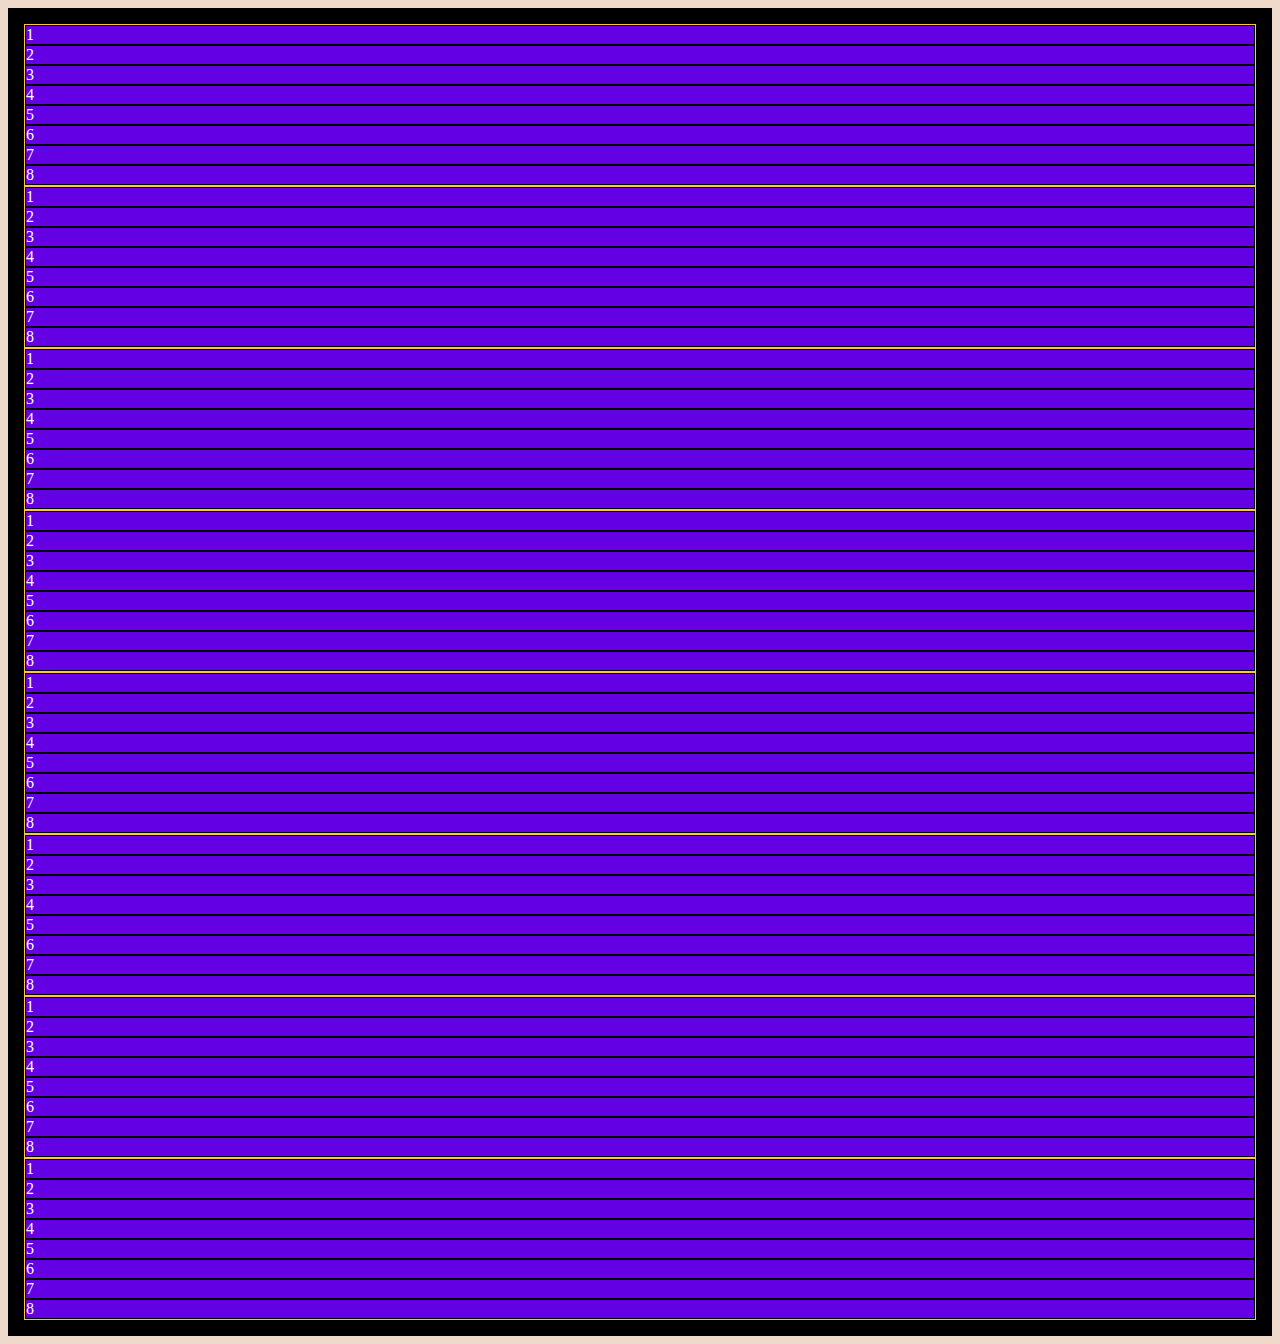
<file: index3.html>
<!doctype html>
<html lang="en">
  <head>
    <meta charset="utf-8">
    <meta name="viewport" content="width=device-width, initial-scale=1, shrink-to-fit=no">
    <link rel="stylesheet" href="https://stackpath.bootstrapcdn.com/bootstrap/4.1.3/css/bootstrap.min.css" integrity="sha384-MCw98/SFnGE8fJT3GXwEOngsV7Zt27NXFoaoApmYm81iuXoPkFOJwJ8ERdknLPMO" crossorigin="anonymous">
    <link rel="stylesheet" href="css/style2.css" type="text/css">
    <title>Combining Classes</title>
  </head>
  
  <body>
    <div class="container">
      <div class="row-auto">
        <div class="col">
          <div class="row">
            <div class="col">1</div>
            <div class="col">2</div>
            <div class="col">3</div>
            <div class="col">4</div>                   
            <div class="col">5</div>
            <div class="col">6</div>
            <div class="col">7</div>
            <div class="col">8</div>
          </div>
          <div class="row">
            <div class="col">1</div>
            <div class="col">2</div>
            <div class="col">3</div>
            <div class="col">4</div>                   
            <div class="col">5</div>
            <div class="col">6</div>
            <div class="col">7</div>
            <div class="col">8</div>
          </div>           
          <div class="row">
            <div class="col">1</div>
            <div class="col">2</div>
            <div class="col">3</div>
            <div class="col">4</div>                   
            <div class="col">5</div>
            <div class="col">6</div>
            <div class="col">7</div>
            <div class="col">8</div>
          </div>
          <div class="row">
            <div class="col">1</div>
            <div class="col">2</div>
            <div class="col">3</div>
            <div class="col">4</div>                   
            <div class="col">5</div>
            <div class="col">6</div>
            <div class="col">7</div>
            <div class="col">8</div>
          </div>          
          <div class="row">
            <div class="col">1</div>
            <div class="col">2</div>
            <div class="col">3</div>
            <div class="col">4</div>                   
            <div class="col">5</div>
            <div class="col">6</div>
            <div class="col">7</div>
            <div class="col">8</div>
          </div>
          <div class="row">
            <div class="col">1</div>
            <div class="col">2</div>
            <div class="col">3</div>
            <div class="col">4</div>                   
            <div class="col">5</div>
            <div class="col">6</div>
            <div class="col">7</div>
            <div class="col">8</div>
          </div>
          <div class="row">
            <div class="col">1</div>
            <div class="col">2</div>
            <div class="col">3</div>
            <div class="col">4</div>                   
            <div class="col">5</div>
            <div class="col">6</div>
            <div class="col">7</div>
            <div class="col">8</div>
          </div>
          <div class="row">
            <div class="col">1</div>
            <div class="col">2</div>
            <div class="col">3</div>
            <div class="col">4</div>                   
            <div class="col">5</div>
            <div class="col">6</div>
            <div class="col">7</div>
            <div class="col">8</div>
          </div>                              
        </div>
      </div>
    </div>
    

    <!-- Optional JavaScript -->
    <!-- jQuery first, then Popper.js, then Bootstrap JS -->
    <script src="https://code.jquery.com/jquery-3.3.1.slim.min.js" integrity="sha384-q8i/X+965DzO0rT7abK41JStQIAqVgRVzpbzo5smXKp4YfRvH+8abtTE1Pi6jizo" crossorigin="anonymous"></script>
    <script src="https://cdnjs.cloudflare.com/ajax/libs/popper.js/1.14.3/umd/popper.min.js" integrity="sha384-ZMP7rVo3mIykV+2+9J3UJ46jBk0WLaUAdn689aCwoqbBJiSnjAK/l8WvCWPIPm49" crossorigin="anonymous"></script>
    <script src="https://stackpath.bootstrapcdn.com/bootstrap/4.1.3/js/bootstrap.min.js" integrity="sha384-ChfqqxuZUCnJSK3+MXmPNIyE6ZbWh2IMqE241rYiqJxyMiZ6OW/JmZQ5stwEULTy" crossorigin="anonymous"></script>
  </body>
</html>
</file>
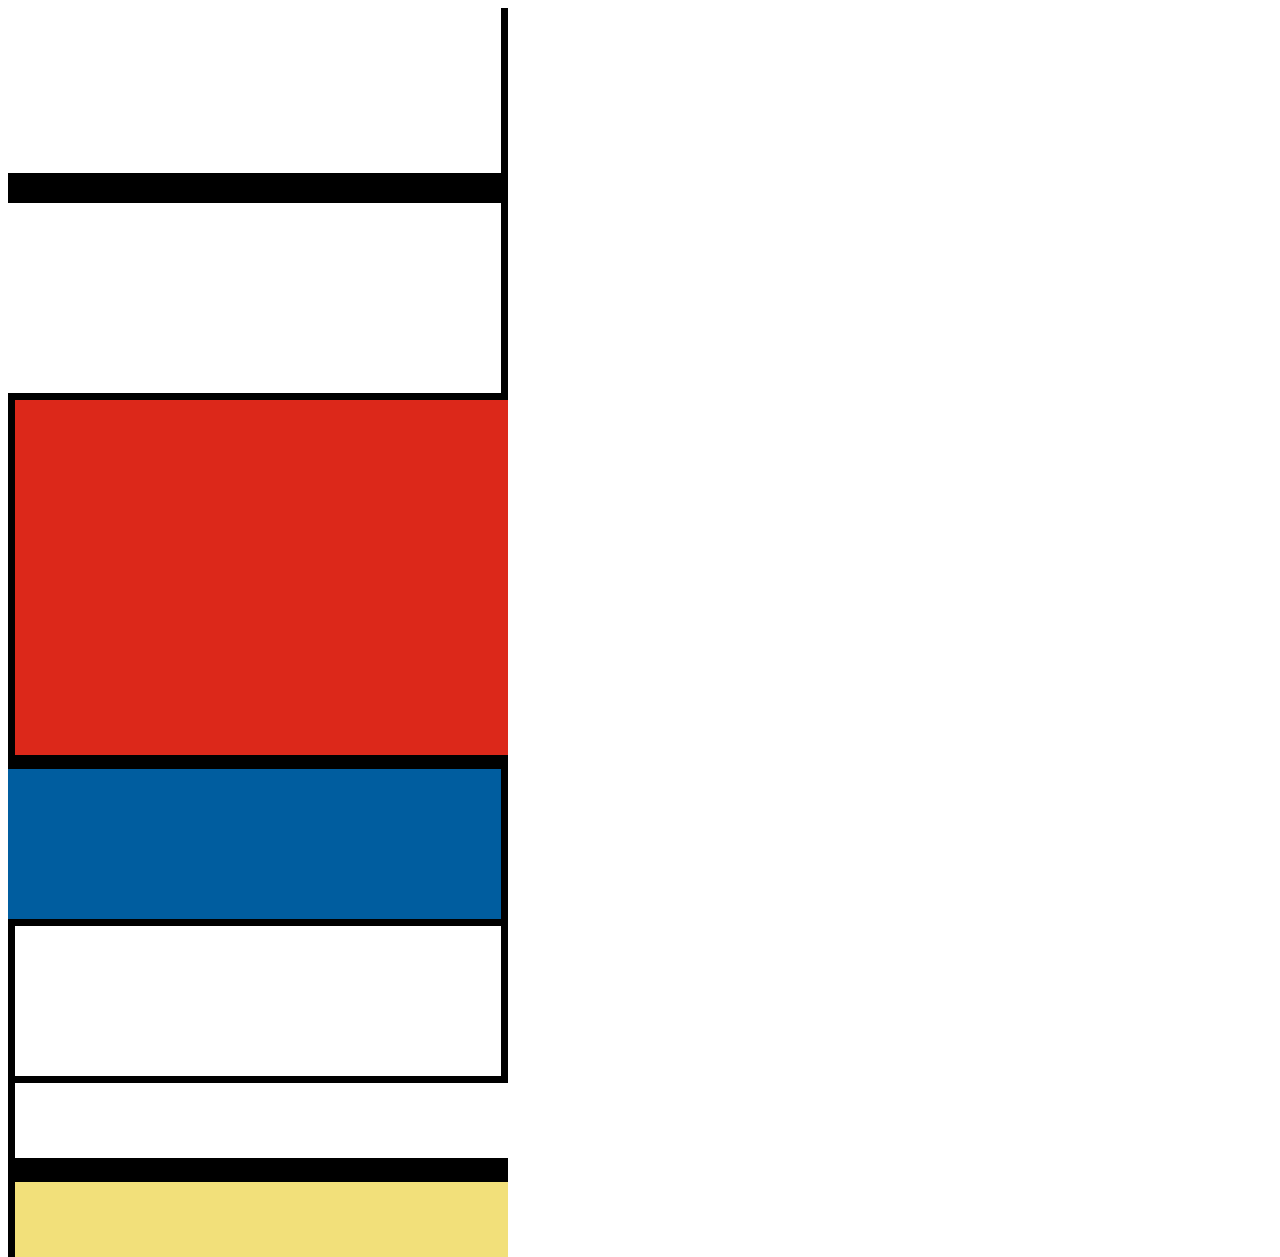
<file: index4.html>
<!doctype html>
<html lang="en">
  <head>
    <meta charset="utf-8">
    <meta name="viewport" content="width=device-width, initial-scale=1, shrink-to-fit=no">
    <link rel="stylesheet" href="https://stackpath.bootstrapcdn.com/bootstrap/4.1.3/css/bootstrap.min.css" integrity="sha384-MCw98/SFnGE8fJT3GXwEOngsV7Zt27NXFoaoApmYm81iuXoPkFOJwJ8ERdknLPMO" crossorigin="anonymous">
    <link rel="stylesheet" href="css/style3.css" type="text/css">
    <title>Composition II in Red, Blue, and Yellow</title>
  </head>
  
  <body>
    <div class="container">
        <div class="row">
          <div class="col-3">
            <div class="row">
              <div id="a" class="col">
                <!-- Piece A -->
              </div>
            </div>
            <div class="row">
              <div id="b"  class="col">
                <!-- Piece B -->
              </div>
            </div>  
          </div>
          
            <div id="c" class="col-9">
              <!-- Piece C -->
            </div>
          
        </div>

        <div class="row">
          <div id="d" class="col-3">
            <!-- Piece D -->
          </div>
        
          <div id="e" class="col-8">
            <!-- Piece E -->
          </div>
        
          <div class="col-1">
            <div class="row">
              <div id="f" class="col-12">
                <!-- Piece F -->
              </div>
            </div>
            <div class="row">
              <div id="g" class="col-12">
                <!-- Piece G -->
              </div>
            </div>
          </div>
        
      </div>
    </div>

    <!-- Optional JavaScript -->
    <!-- jQuery first, then Popper.js, then Bootstrap JS -->
    <script src="https://code.jquery.com/jquery-3.3.1.slim.min.js" integrity="sha384-q8i/X+965DzO0rT7abK41JStQIAqVgRVzpbzo5smXKp4YfRvH+8abtTE1Pi6jizo" crossorigin="anonymous"></script>
    <script src="https://cdnjs.cloudflare.com/ajax/libs/popper.js/1.14.3/umd/popper.min.js" integrity="sha384-ZMP7rVo3mIykV+2+9J3UJ46jBk0WLaUAdn689aCwoqbBJiSnjAK/l8WvCWPIPm49" crossorigin="anonymous"></script>
    <script src="https://stackpath.bootstrapcdn.com/bootstrap/4.1.3/js/bootstrap.min.js" integrity="sha384-ChfqqxuZUCnJSK3+MXmPNIyE6ZbWh2IMqE241rYiqJxyMiZ6OW/JmZQ5stwEULTy" crossorigin="anonymous"></script>
  </body>
</html>
</file>
<file: css/style2.css>
body {
    background-color: rgb(239, 217, 202);
  }
  
  .container, .container-fluid {
    background-color: rgb(109, 240, 194);
    border: black solid 15px;
    color: rgb(0, 0, 0);
  }
  
  .row {
    background-color: rgb(236, 93, 23);
    border: rgb(255, 199, 64) solid 1px;
  }
  
  [class*="col"]{
    border: black solid 1px;
    background-color: rgb(100, 0, 228);
    color: rgb(255, 255, 255);   
  }
</file>
<file: css/style3.css>
.container {
    width: 500px;
    height: 505px;
  }
  
  #a {
    border: solid black;
    border-width: 0 7.5px 15px 0px;
    min-height: 165px;
    background: rgb(255, 255, 255);
  }
  
  #b {
    border: solid black;
    border-width: 15px 7.5px 7.5px 0;
    min-height: 190px;
    background: rgb(255, 255, 255);
  }
  
  #c {
    border: solid black;
    border-width: 0 0 7.5px 7.5px;
    min-height: 355px;
    background: rgb(220, 40, 26);
  }
  
  #d {
    border: solid black;
    border-width: 7.5px 7.5px 0 0;
    min-height: 150px;
    background: rgb(0, 93, 159);
  }
  
  #e {
    border: solid black;
    border-width: 7.5px 7.5px 0 7.5px; 
    min-height: 150px;
    background: rgb(255, 255, 255);
  }
  
  #f {
    border: solid black;
    border-width: 7.5px 0 12.5px 7.5px;
    min-height: 75px;
    background: rgb(255, 255, 255);
  }
  
  #g{
    border: solid black;
    border-width: 12.5px 0 0 7.5px;
    min-height: 75px;
    background-color: rgb(242, 224, 122);
  }
</file>
